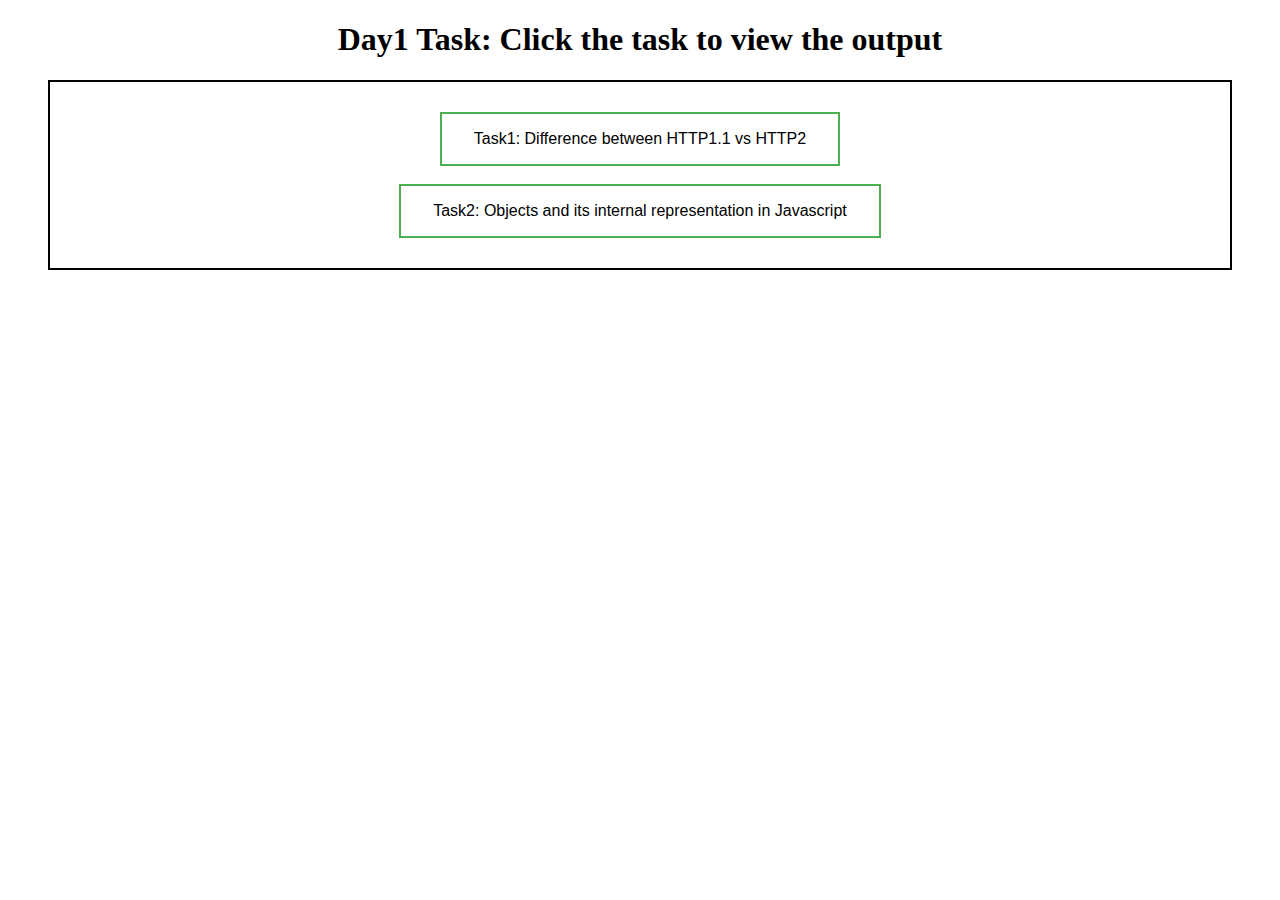
<file: index.html>
<!DOCTYPE html>
<html lang="en">
<head>
    <meta charset="UTF-8">
    <meta http-equiv="X-UA-Compatible" content="IE=edge">
    <meta name="viewport" content="width=device-width, initial-scale=1.0">
    <title>Day1 Task</title>
    <link rel="stylesheet" href="style.css" />
</head>
<body>
<div class="menu">
    <h1>Day1 Task: Click the task to view the output</h1>
<div class="items">
    <a href="task1.html"><button class="task1">Task1: Difference between HTTP1.1 vs HTTP2</button></a><br>
    <a href="task2.html"><button class="task1">Task2: Objects and its internal representation in Javascript</button></a>
    
</div>
</div>
    
</body>
</html>
</file>
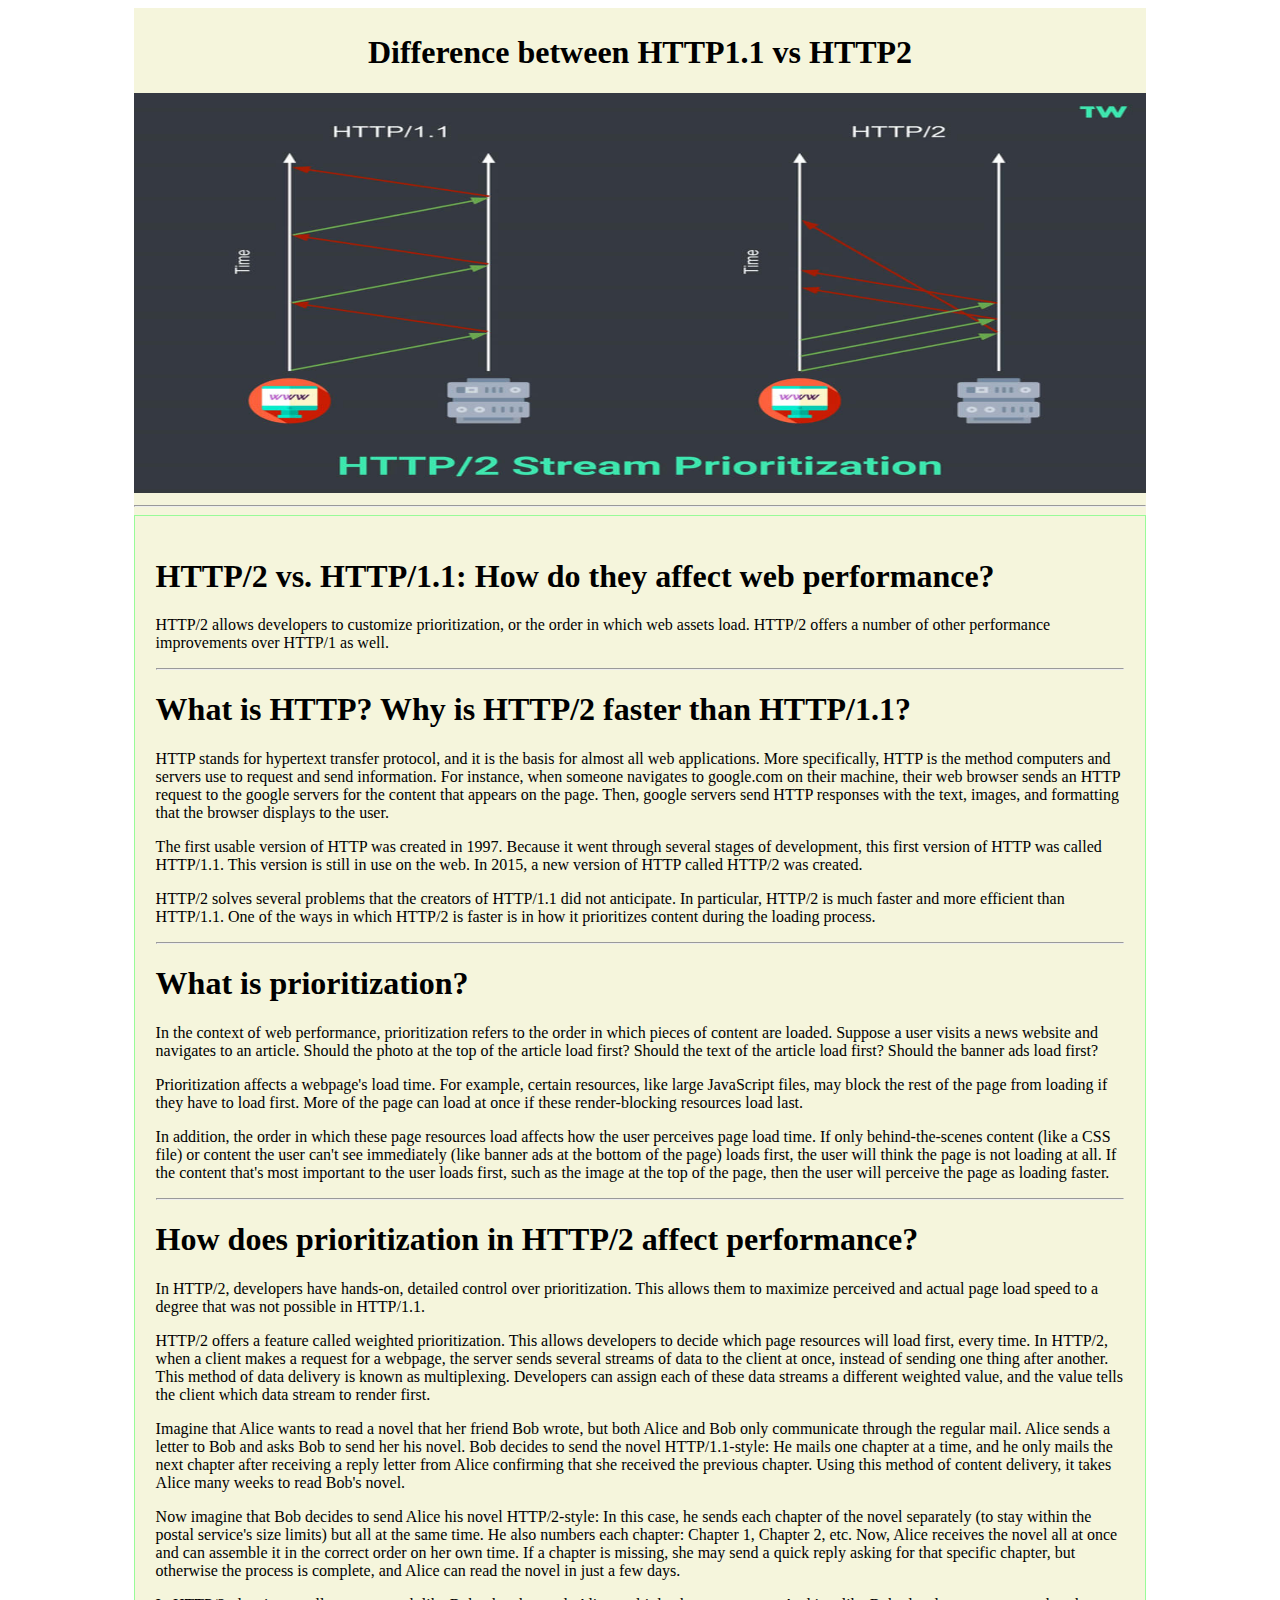
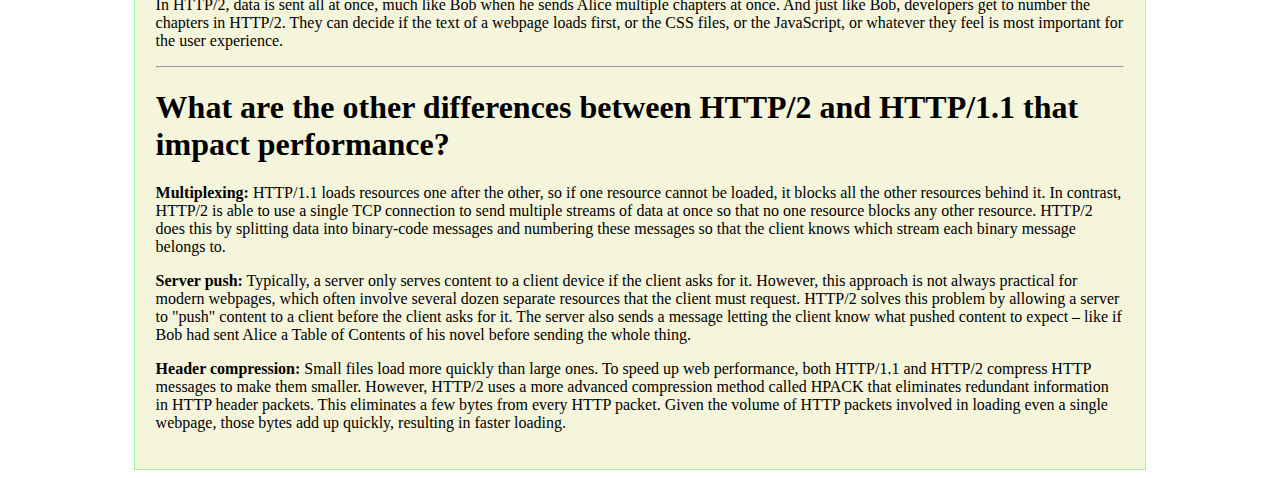
<file: task1.html>
<!DOCTYPE html>
<html lang="en">
  <head>
    <meta charset="UTF-8" />
    <meta http-equiv="X-UA-Compatible" content="IE=edge" />
    <meta name="viewport" content="width=device-width, initial-scale=1.0" />
    <title>Difference between HTTP1.1 vs HTTP2</title>
    <link rel="stylesheet" href="style.css" />
  </head>
  <body>
    <div class="mainContainer">
      <div class="header"><h1>Difference between HTTP1.1 vs HTTP2</h1></div>
      <div class="imageContainer">
        <img src="http-request-flow.jpg" alt="" />
      </div>
      <hr>
      <div class="content">
        <h1>HTTP/2 vs. HTTP/1.1: How do they affect web performance?</h1>
        <p>HTTP/2 allows developers to customize prioritization, or the order in which web assets load. HTTP/2 offers a number of other performance improvements over HTTP/1 as well.</p>
        
<hr>

        <h1>What is HTTP? Why is HTTP/2 faster than HTTP/1.1?</h1>
        <p>HTTP stands for hypertext transfer protocol, and it is the basis for almost all web applications. More specifically, HTTP is the method computers and servers use to request and send information. For instance, when someone navigates to google.com on their machine, their web browser sends an HTTP request to the google servers for the content that appears on the page. Then, google servers send HTTP responses with the text, images, and formatting that the browser displays to the user.</p>
        <p>The first usable version of HTTP was created in 1997. Because it went through several stages of development, this first version of HTTP was called HTTP/1.1. This version is still in use on the web. In 2015, a new version of HTTP called HTTP/2 was created.</p>
        <p>HTTP/2 solves several problems that the creators of HTTP/1.1 did not anticipate. In particular, HTTP/2 is much faster and more efficient than HTTP/1.1. One of the ways in which HTTP/2 is faster is in how it prioritizes content during the loading process.</p>

<hr>

        <h1>What is prioritization?</h1>
        <p>In the context of web performance, prioritization refers to the order in which pieces of content are loaded. Suppose a user visits a news website and navigates to an article. Should the photo at the top of the article load first? Should the text of the article load first? Should the banner ads load first?</p>
        <p>Prioritization affects a webpage's load time. For example, certain resources, like large JavaScript files, may block the rest of the page from loading if they have to load first. More of the page can load at once if these render-blocking resources load last.</p>
        <p>In addition, the order in which these page resources load affects how the user perceives page load time. If only behind-the-scenes content (like a CSS file) or content the user can't see immediately (like banner ads at the bottom of the page) loads first, the user will think the page is not loading at all. If the content that's most important to the user loads first, such as the image at the top of the page, then the user will perceive the page as loading faster.</p>

        <hr>

        <h1>How does prioritization in HTTP/2 affect performance?</h1>
        <p>In HTTP/2, developers have hands-on, detailed control over prioritization. This allows them to maximize perceived and actual page load speed to a degree that was not possible in HTTP/1.1.</p>
        <p>HTTP/2 offers a feature called weighted prioritization. This allows developers to decide which page resources will load first, every time. In HTTP/2, when a client makes a request for a webpage, the server sends several streams of data to the client at once, instead of sending one thing after another. This method of data delivery is known as multiplexing. Developers can assign each of these data streams a different weighted value, and the value tells the client which data stream to render first.</p>
        <p>Imagine that Alice wants to read a novel that her friend Bob wrote, but both Alice and Bob only communicate through the regular mail. Alice sends a letter to Bob and asks Bob to send her his novel. Bob decides to send the novel HTTP/1.1-style: He mails one chapter at a time, and he only mails the next chapter after receiving a reply letter from Alice confirming that she received the previous chapter. Using this method of content delivery, it takes Alice many weeks to read Bob's novel.</p>
        <p>Now imagine that Bob decides to send Alice his novel HTTP/2-style: In this case, he sends each chapter of the novel separately (to stay within the postal service's size limits) but all at the same time. He also numbers each chapter: Chapter 1, Chapter 2, etc. Now, Alice receives the novel all at once and can assemble it in the correct order on her own time. If a chapter is missing, she may send a quick reply asking for that specific chapter, but otherwise the process is complete, and Alice can read the novel in just a few days.</p>
        <p>In HTTP/2, data is sent all at once, much like Bob when he sends Alice multiple chapters at once. And just like Bob, developers get to number the chapters in HTTP/2. They can decide if the text of a webpage loads first, or the CSS files, or the JavaScript, or whatever they feel is most important for the user experience.</p>

        <hr>

        <h1>What are the other differences between HTTP/2 and HTTP/1.1 that impact performance?</h1>
        <p><strong>Multiplexing:</strong> HTTP/1.1 loads resources one after the other, so if one resource cannot be loaded, it blocks all the other resources behind it. In contrast, HTTP/2 is able to use a single TCP connection to send multiple streams of data at once so that no one resource blocks any other resource. HTTP/2 does this by splitting data into binary-code messages and numbering these messages so that the client knows which stream each binary message belongs to.</p>
        <p><strong>Server push:</strong> Typically, a server only serves content to a client device if the client asks for it. However, this approach is not always practical for modern webpages, which often involve several dozen separate resources that the client must request. HTTP/2 solves this problem by allowing a server to "push" content to a client before the client asks for it. The server also sends a message letting the client know what pushed content to expect – like if Bob had sent Alice a Table of Contents of his novel before sending the whole thing.</p>
        <p><strong>Header compression:</strong> Small files load more quickly than large ones. To speed up web performance, both HTTP/1.1 and HTTP/2 compress HTTP messages to make them smaller. However, HTTP/2 uses a more advanced compression method called HPACK that eliminates redundant information in HTTP header packets. This eliminates a few bytes from every HTTP packet. Given the volume of HTTP packets involved in loading even a single webpage, those bytes add up quickly, resulting in faster loading.</p>
        <div class="footer"></div>
      </div>
    </div>
  </body>
</html>
</file>
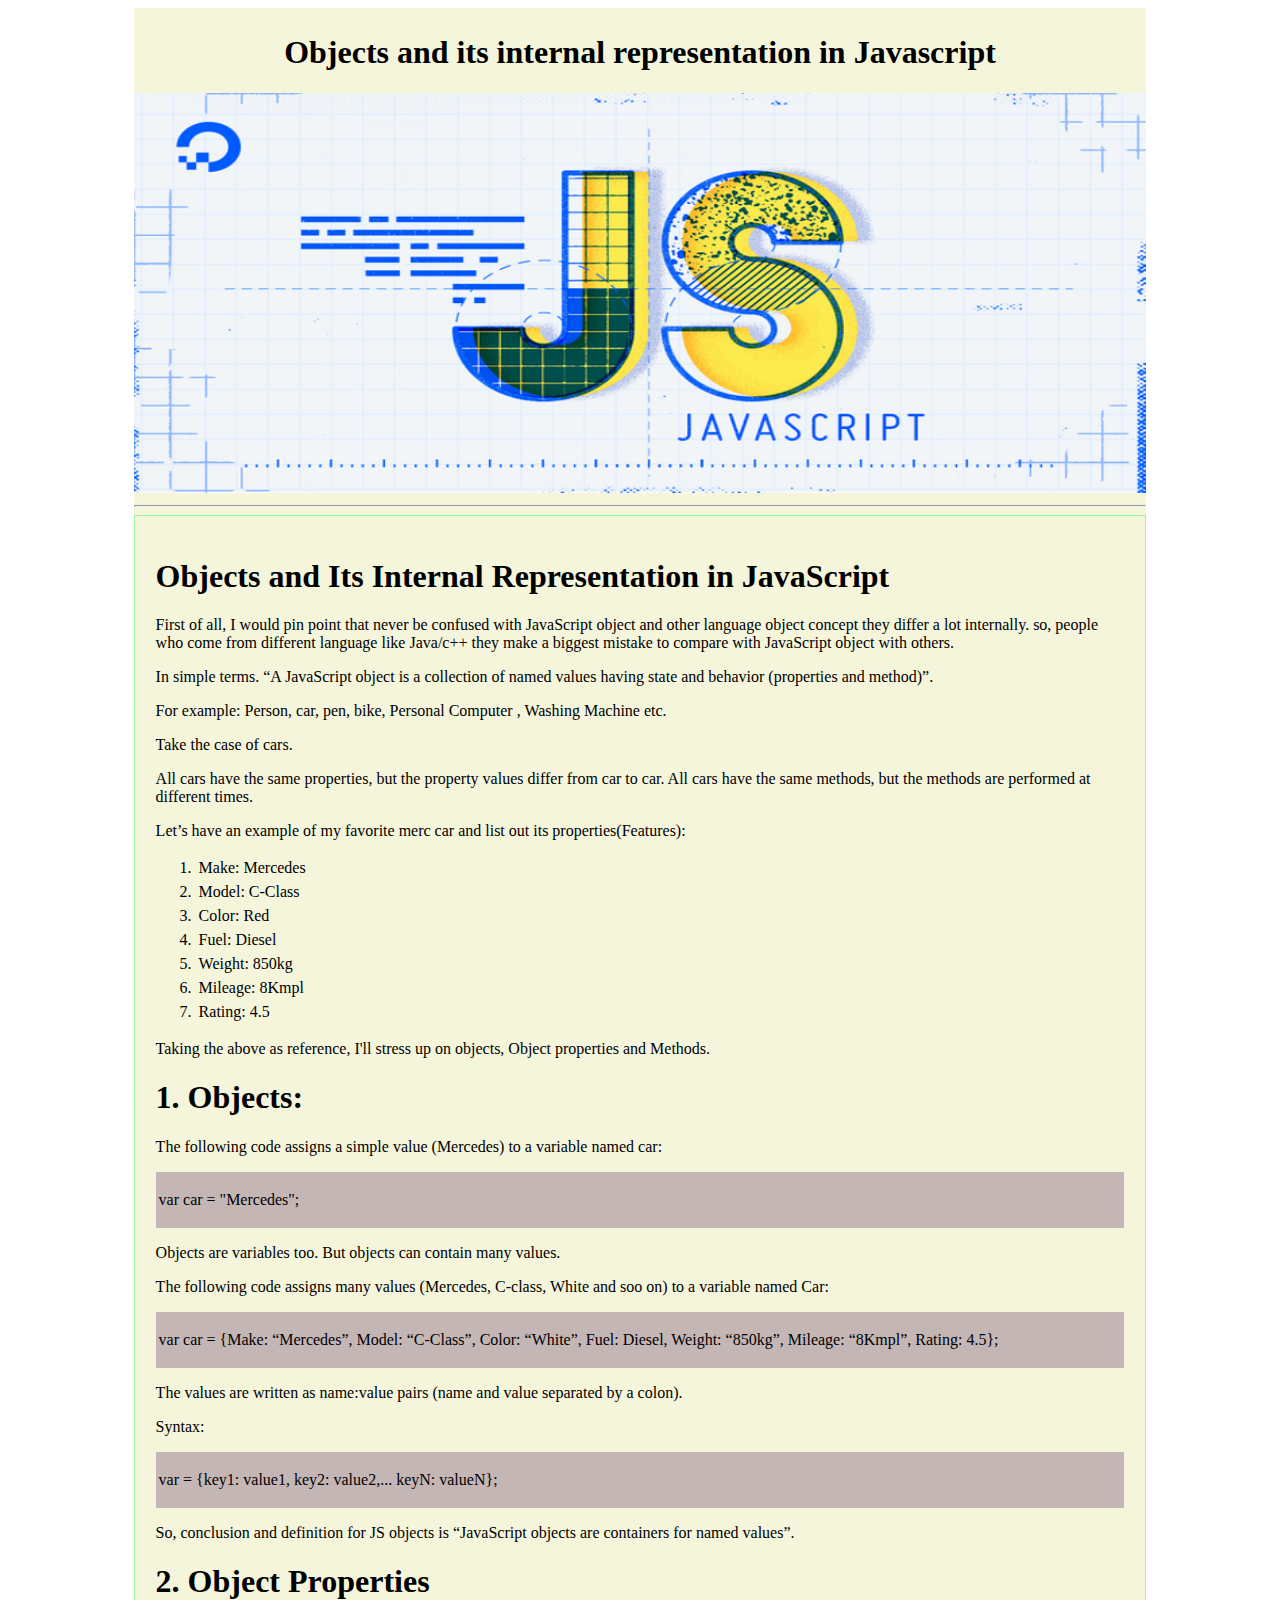
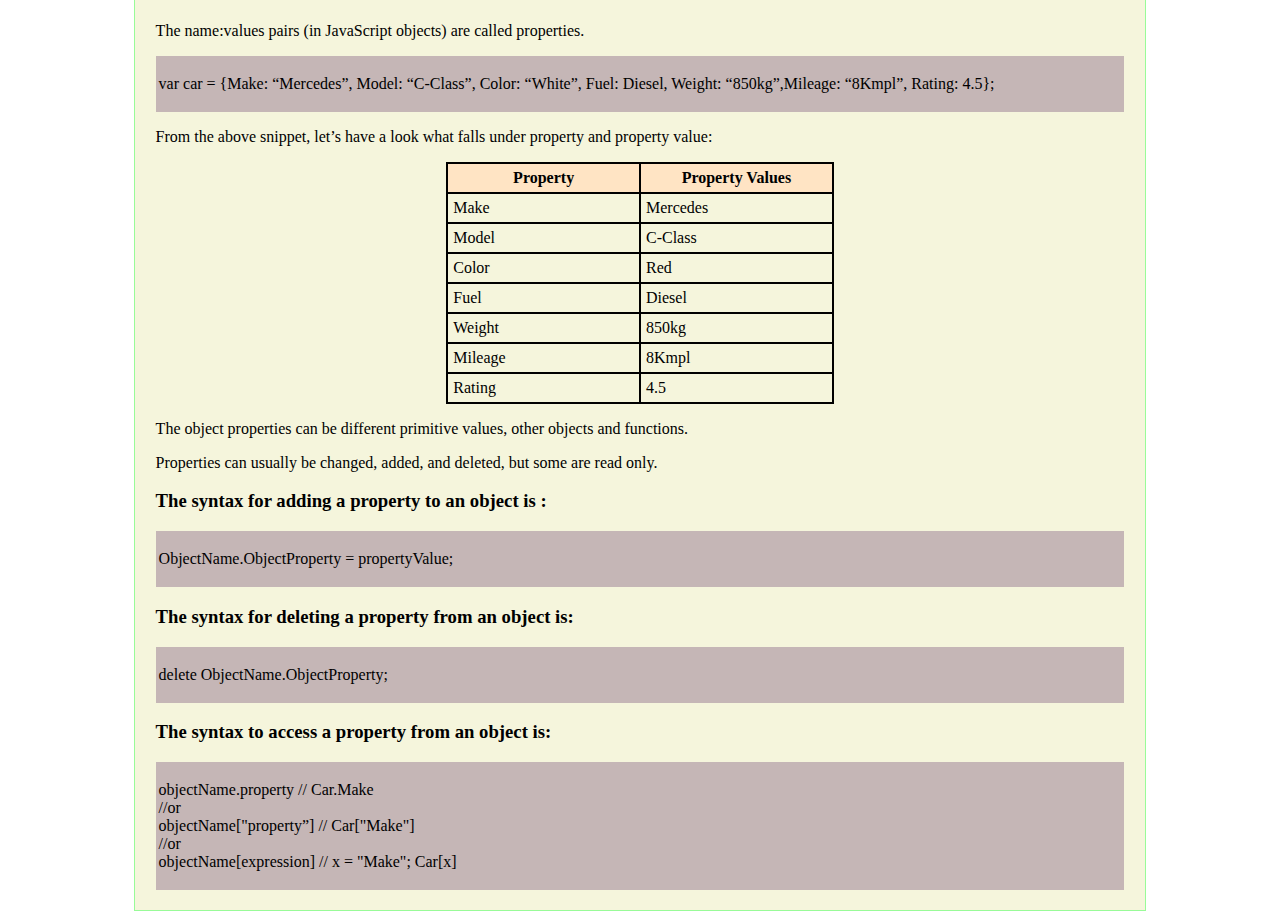
<file: task2.html>
<!DOCTYPE html>
<html lang="en">
  <head>
    <meta charset="UTF-8" />
    <meta http-equiv="X-UA-Compatible" content="IE=edge" />
    <meta name="viewport" content="width=device-width, initial-scale=1.0" />
    <title>objects and its internal representation in Javascript</title>
    <link rel="stylesheet" href="style.css" />
  </head>
  <body>
    <div class="mainContainer">
      <div class="header"><h1>Objects and its internal representation in Javascript</h1></div>
      <div class="imageContainer">
        <img src="Objects.png" alt="" />
      </div>
      <hr />
      <div class="content">
        <h1>Objects and Its Internal Representation in JavaScript</h1>
        <p>
            First of all, I would pin point that never be confused with JavaScript object and other language object concept they differ a lot internally. so, people who come from different language like Java/c++ they make a biggest mistake to compare with JavaScript object with others.
        </p>
        <p>In simple terms. “A JavaScript object is a collection of named values having state and behavior (properties and method)”.</p>
        <p>For example: Person, car, pen, bike, Personal Computer , Washing Machine etc.</p>
        <p>Take the case of cars.</p>
        <p>All cars have the same properties, but the property values differ from car to car. All cars have the same methods, but the methods are performed at different times.</p>
        <p>Let’s have an example of my favorite merc car and list out its properties(Features):</p>
        <ol>
            <li>Make: Mercedes</li>
            <li>Model: C-Class</li>
            <li>Color: Red</li>
            <li>Fuel: Diesel</li>
            <li>Weight: 850kg</li>
            <li>Mileage: 8Kmpl</li>
            <li>Rating: 4.5</li>
        </ol>
        <p>Taking the above as reference, I'll stress up on objects, Object properties and Methods.</p>

        <h1>1. Objects:</h1>
        <p>The following code assigns a simple value (Mercedes) to a variable named car:</p>
        <div Class="examples">
            <p>var car = "Mercedes";</p>
        </div>

        <p>Objects are variables too. But objects can contain many values.</p>
        <p>The following code assigns many values (Mercedes, C-class, White and soo on) to a variable named Car:</p>
        <div class="examples">
            <p>var car = {Make: “Mercedes”, Model: “C-Class”, Color: “White”, Fuel: Diesel, Weight: “850kg”, Mileage: “8Kmpl”, Rating: 4.5};</p>
        </div>

        <p>The values are written as name:value pairs (name and value separated by a colon).</p>
        <p>Syntax:</p>

        <div class="examples"><p>var <object-name> = {key1: value1, key2: value2,... keyN: valueN};</p></div>

            <p>So, conclusion and definition for JS objects is “JavaScript objects are containers for named values”.</p>

            <h1>2. Object Properties</h1>

            <p>The name:values pairs (in JavaScript objects) are called properties.</p>

            <div class="examples"><p>var car = {Make: “Mercedes”, Model: “C-Class”, Color: “White”, Fuel: Diesel, Weight: “850kg”,Mileage: “8Kmpl”, Rating: 4.5};</p></div>

            <p>From the above snippet, let’s have a look what falls under property and property value:</p>
            <div class="tableData"></div>
            <table>
                <tr><th>Property</th><th>Property Values</th></tr>
                <tr><td>Make</td><td>Mercedes</td></tr>
                <tr><td>Model</td><td>C-Class</td></tr>
                <tr><td>Color</td><td>Red</td></tr>
                <tr><td>Fuel</td><td>Diesel</td></tr>
                <tr><td>Weight</td><td>850kg</td></tr>
                <tr><td>Mileage</td><td>8Kmpl</td></tr>
                <tr><td>Rating</td><td>4.5</td></tr>
            </table>
            <p>The object properties can be different primitive values, other objects and functions.</p>
            <p>Properties can usually be changed, added, and deleted, but some are read only.</p>

            <h3>The syntax for adding a property to an object is :</h3>
            <div class="examples"><p>ObjectName.ObjectProperty = propertyValue;</p></div>

            <h3>The syntax for deleting a property from an object is:</h3>
            <div class="examples"><p>delete ObjectName.ObjectProperty;</p></div>

            <h3>The syntax to access a property from an object is:</h3>
            <div class="examples"><p>objectName.property // Car.Make<br>
              //or<br>
              objectName["property”]    // Car["Make"]<br>
              //or<br>
              objectName[expression]   // x = "Make"; Car[x]</p></div>

        <div class="footer"></div>
      </div>
    </div>
  </body>
</html>
</file>
<file: style.css>
.mainContainer{
    margin-left: 10%;
    margin-right: 10%;
    padding-top: 5px;
    background-color: beige;
    
}

.header{
    text-align: center;
}

img{
    height: 400px;   
    width: 100%; 
}

.content{
    border: solid palegreen 1px;
    padding: 2%;
}

.examples{
background-color: rgb(197, 182, 182);
padding: 3px;
}

table,td,th{
width: 40%;
border: solid 2px;
border-collapse: collapse;
padding:5px;
margin-left: auto;
  margin-right: auto;
}
th{
    background-color: bisque;
}

.tableData{
    overflow-x: auto;
    justify-content: center;
    /* text-align: center; */
}

li{
    padding: 3px;
}

.menu{
    margin: 20px;
    text-align: center;
  
}

.items{
    margin: 20px;
    border: solid 2px;
    padding: 30px;

}

button {
    margin:0 auto;
    display:block;
    color: black;
    text-align: center;
    font-size: 16px;
  transition-duration: 0.4s;
  cursor: pointer;
  background-color: white; 
  padding: 16px 32px;
  border: 2px solid #4CAF50;

}

button:hover {
    background-color: #4CAF50;
    color: white;
  }

  a{
    text-decoration: none;
    color:black;
  }
</file>
